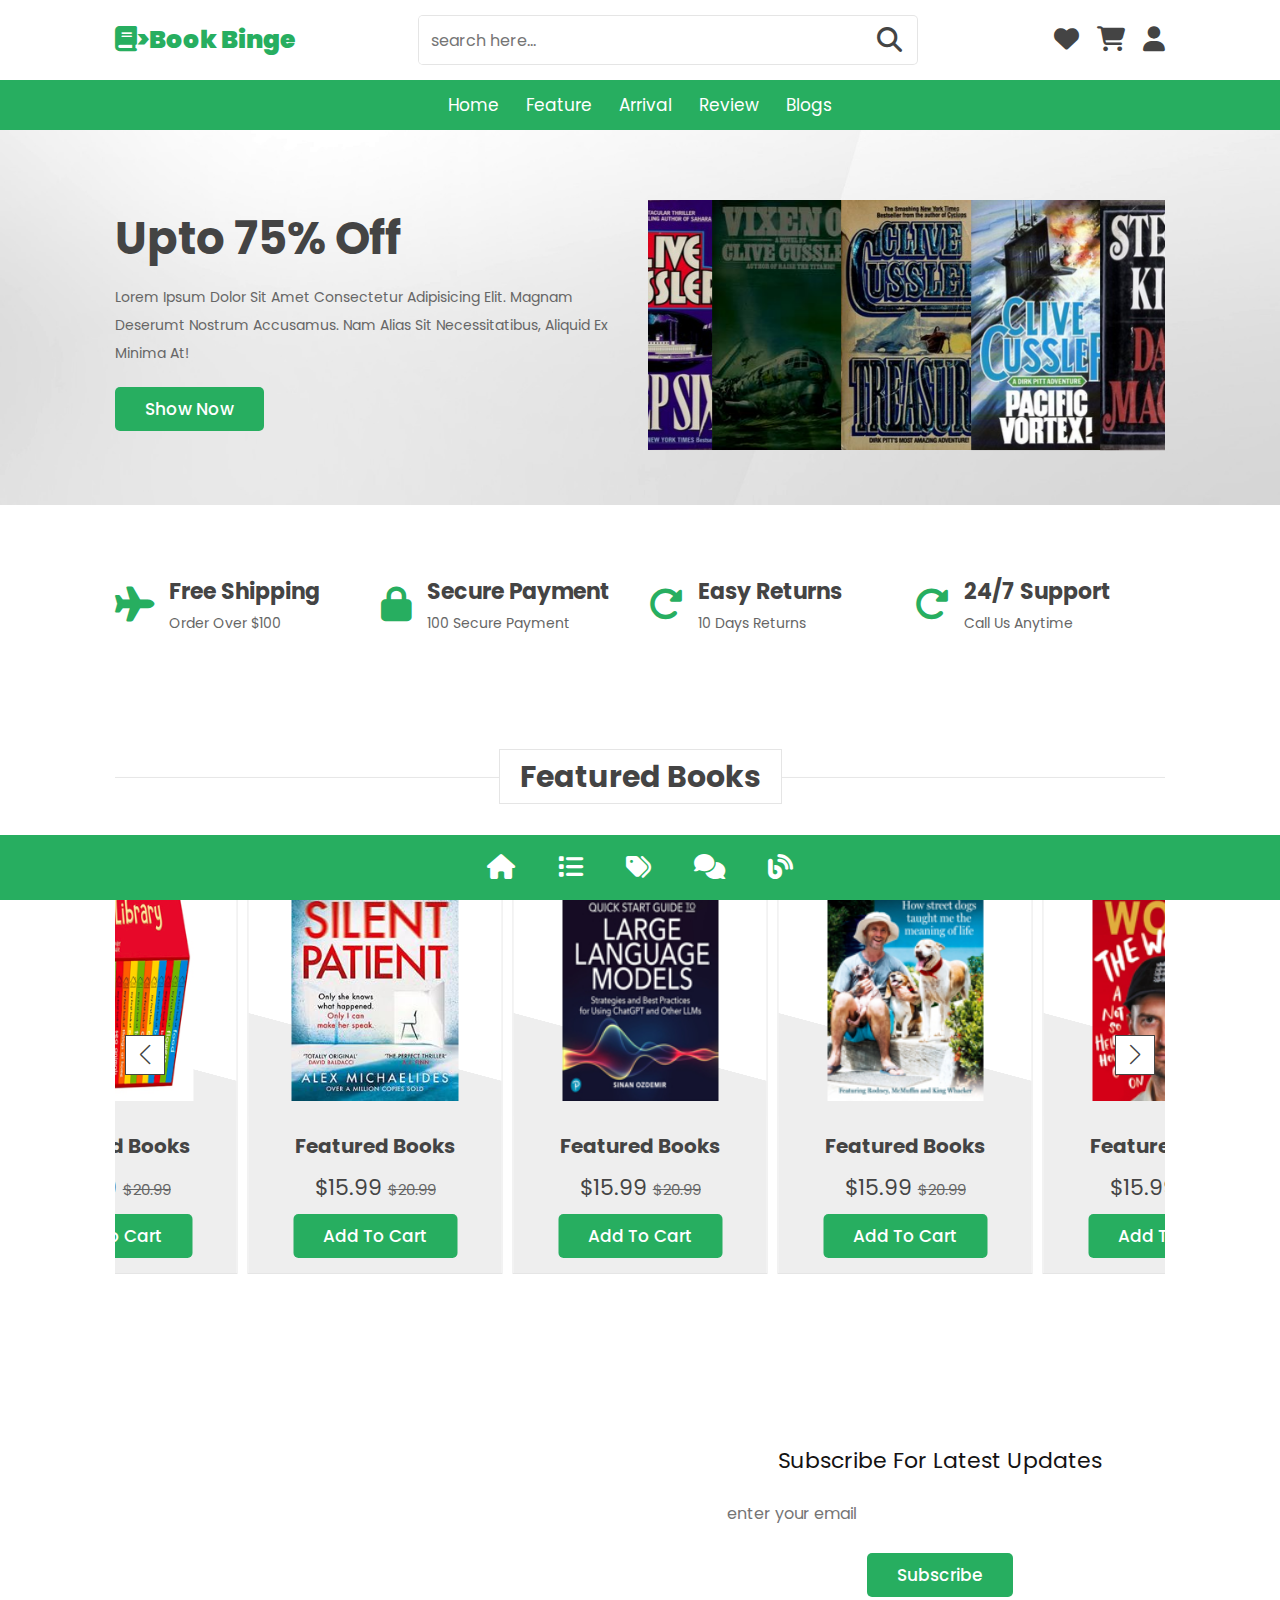
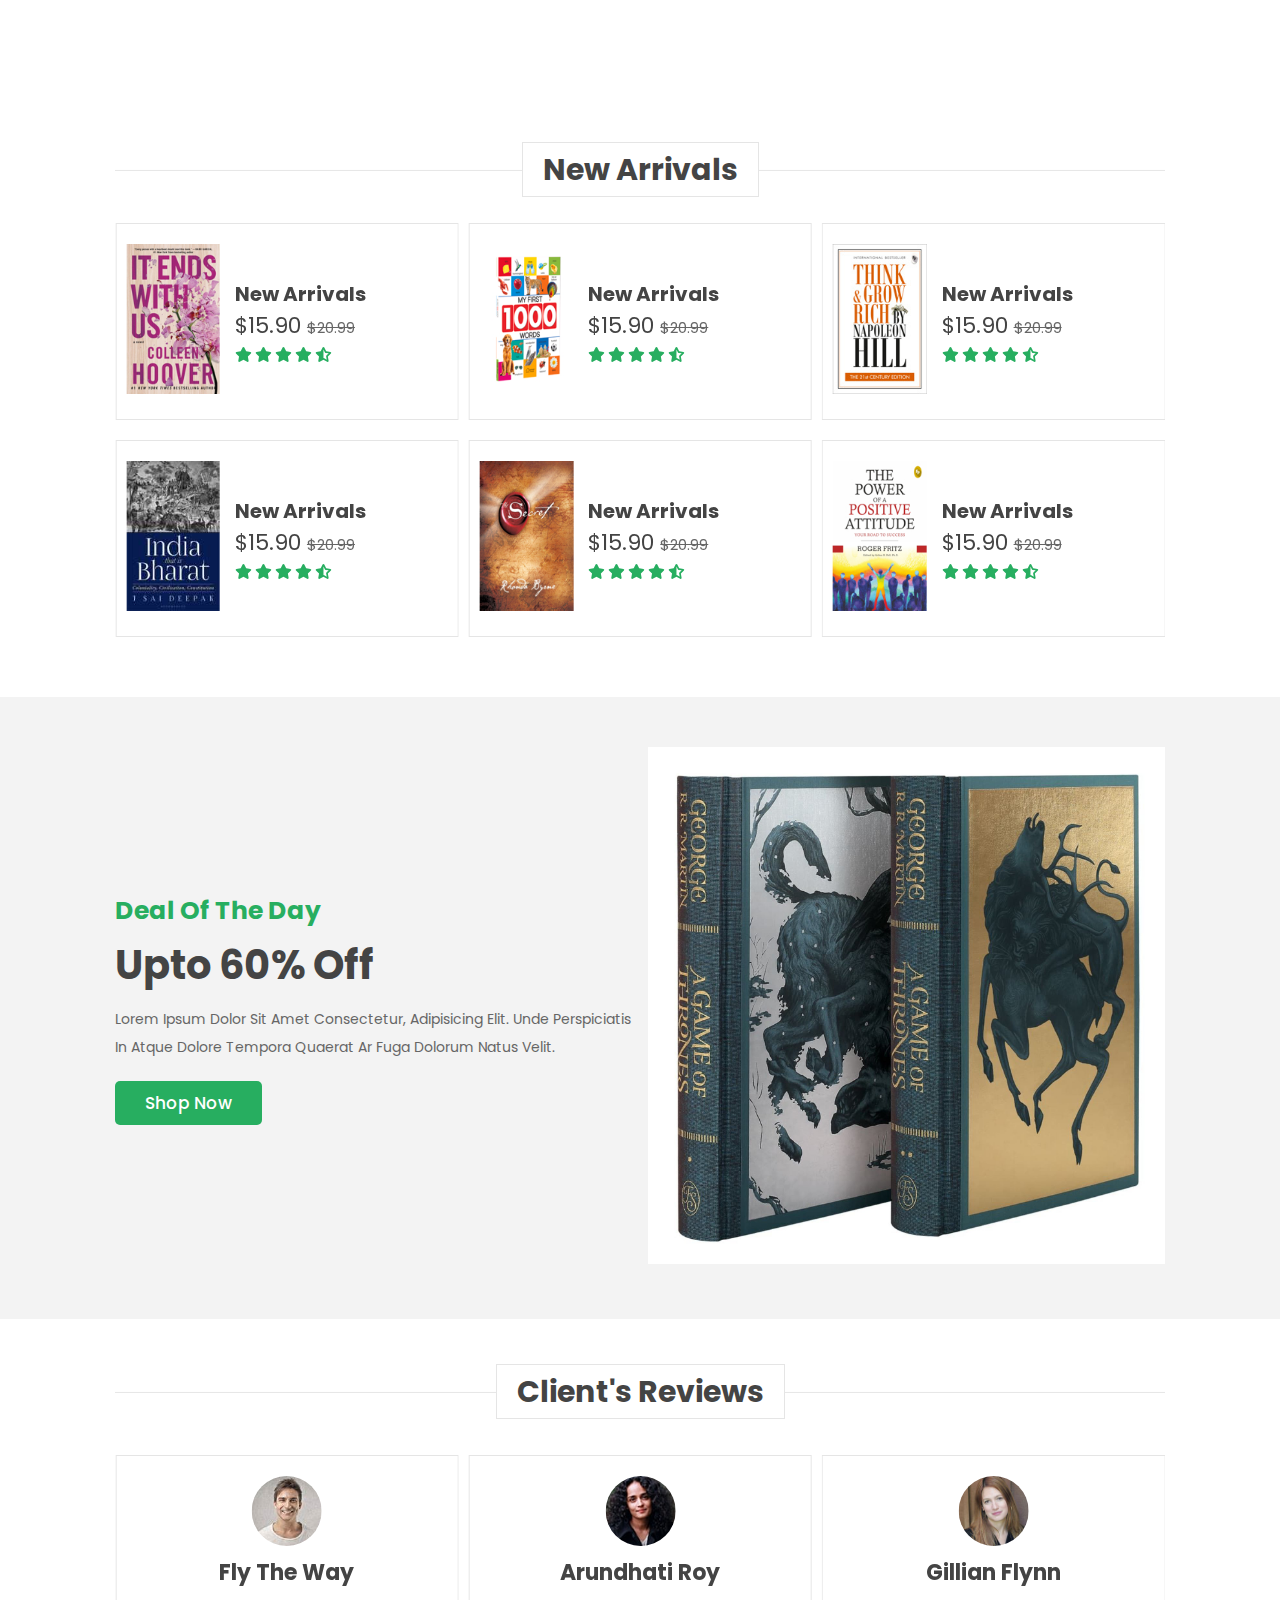
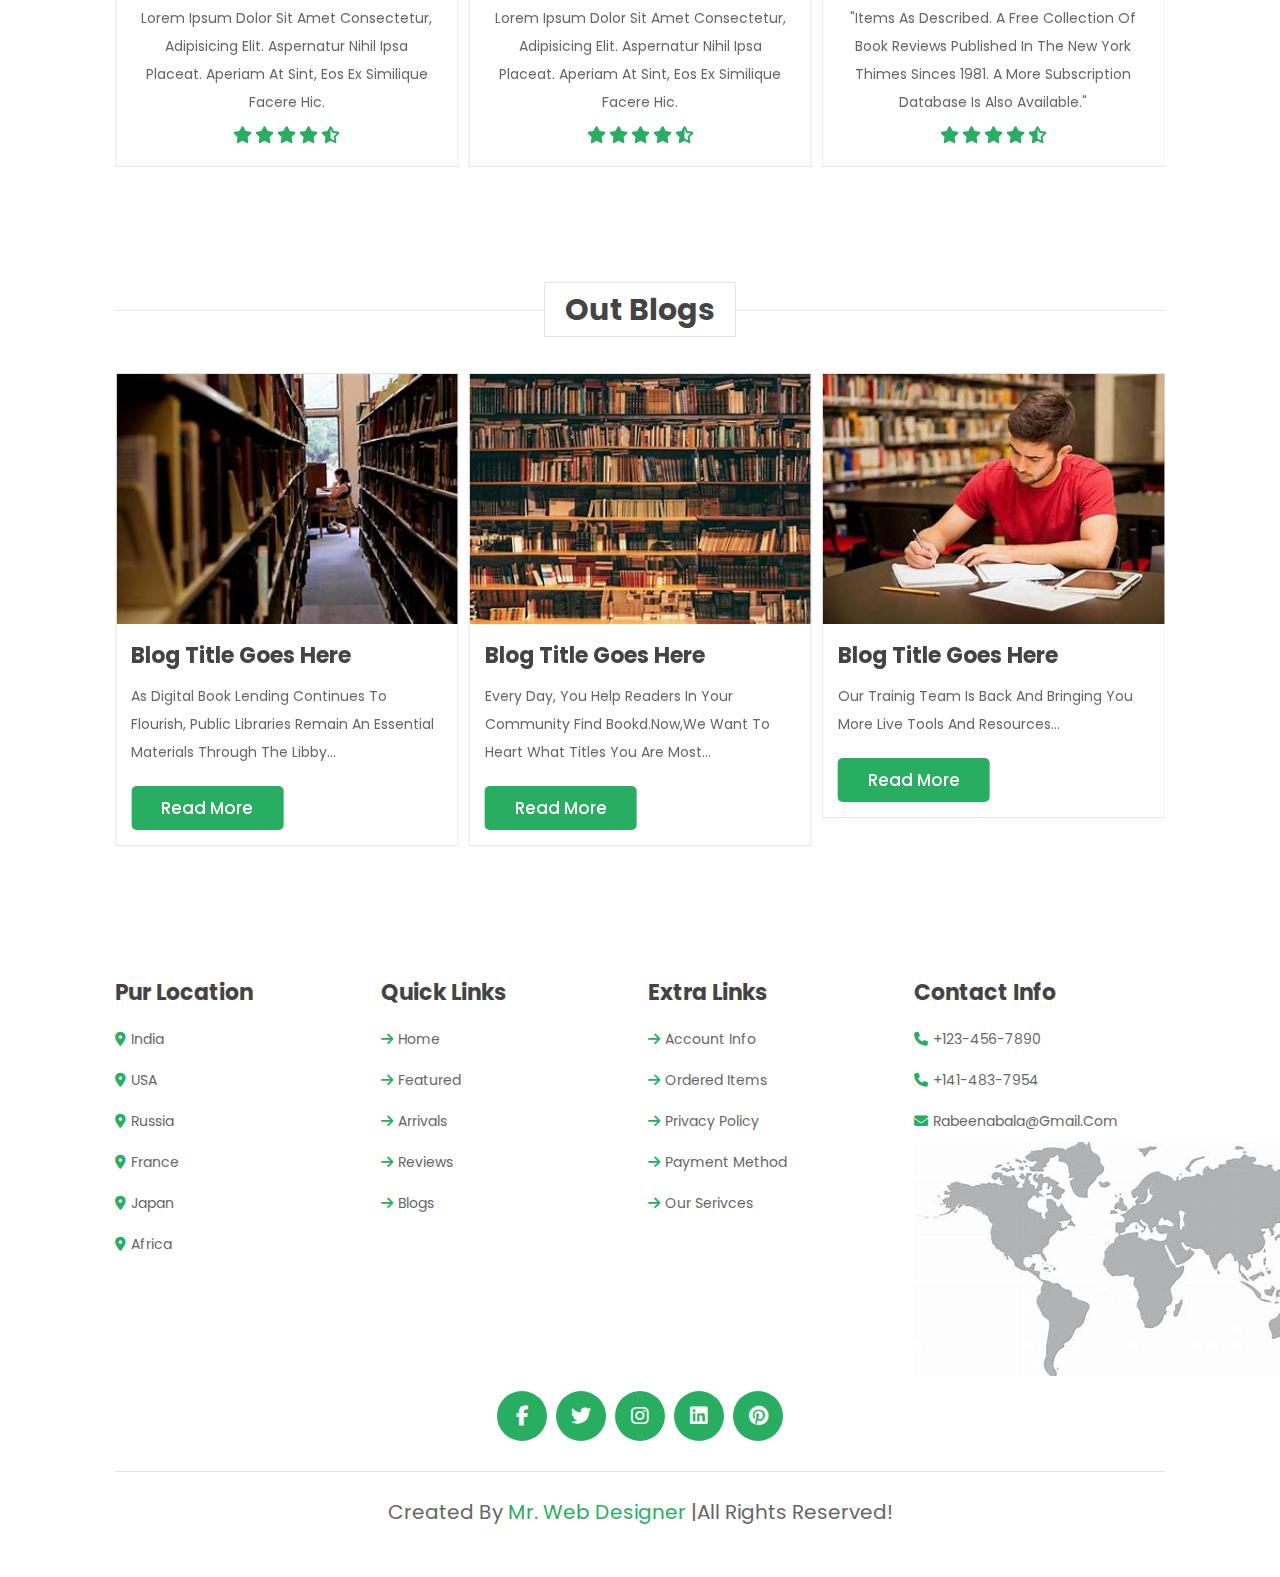
<file: Book website/index.html>
<!DOCTYPE html>
<html lang="en">
<head>
    <meta charset="UTF-8">
    <meta name="viewport" content="width=device-width, initial-scale=1.0">
    <title>Book website</title>
    <link rel="stylesheet" href="https://cdn.jsdelivr.net/npm/swiper@11/swiper-bundle.min.css"/>
    <link rel="stylesheet" href="./shopping.css">
    <link rel="stylesheet" href="//cdnjs.cloudflare.com/ajax/libs/font-awesome/6.5.1/css/all.min.css">
</head>
<body>
    <div class="scrollbox">
    <header class="header">
        <div class="header-1">
            <a href="#" class="logo"><i class="fas fa-book"><space>>Book Binge</space></i></a>
            <form action="" class="search-form">
            <input type="search" name="" placeholder="search here..." id="search-box">
            <label  id="search-box" class="fas fa-search"></label>
        </form>
        <div class="icons">
            <div id="search-btn" class="fas fa-search"></div>
           <a href="#" class="fas fa-heart"></a>
        <a href="#" class="fas fa-shopping-cart"></a>
     <div id="login-btn" class="fas fa-user"></div>
     
        </div>
        </div>

        <div class="header-2">
            <nav class="navbar">
                <a href="#home">Home</a>
                <a href="#featured">Feature</a>
                <a href="#arrivals">Arrival</a>
                <a href="#reviews">Review</a>
                <a href="#blogs">Blogs</a>
              </nav>
        </div>
 </header>

       <nav class=" bottom-navbar">
        <a href="#home" class="fas fa-home"></a>
        <a href="#feature" class="fas fa-list"></a>
        <a href="#arrival" class="fas fa-tags"></a>
        <a href="#review" class="fas fa-comments"></a>
        <a href="#blogs" class="fas fa-blog"></a>

    </nav>
    <div class="login-form-container">

        <div id="close-login-btn" class="fas fa-times"></div>


        <form action="">
            <h3>sign in</h3>
        <span>username</span>
        <input type="email" name=""class="box" placeholder="enter your email" id="">
        <span>password</span>
        <input type="email" name="" class ="box" placeholder="enter your password" id="">
        <div class="checkbox">
            <input type="checkbox" name="" id="remember-me">
            <label for="remember-me">remember me</label>
        </div>
        <input type="submit" value="sign in" class="btn">
        <p>forget password ? <a href="#">click here</a></p>
        <p>don't have an account ? <a href="#">create one</a></p>
        </form>
    </div>
    <section class="home" id="home">
        <div class="row">
            <div class="content">
                <h3>upto 75% off </h3>
                <p>Lorem ipsum dolor sit amet consectetur adipisicing elit. Magnam deserumt nostrum
                accusamus. Nam alias sit necessitatibus, aliquid ex minima at!
                </p>
                <a href="#" class="btn">show now</a>
            </div>
            <div class="swiper books-slider">
                <div class="swiper-wrapper">
            <a href="#" class="swiper-slide"><img src="./images/home 1.jpg" alt=""></a>
            <a href="#" class="swiper-slide"><img src="./images/home 2.jpg" alt=""></a>
            <a href="#" class="swiper-slide"><img src="./images/home3.jpg" alt=""></a>
            <a href="#" class="swiper-slide"><img src="./images/home4.jpg" alt=""></a>
            <a href="#" class="swiper-slide"><img src="./images/home 5.jpg" alt=""></a>
            <a href="#" class="swiper-slide"><img src="./images/home 6.jpg" alt=""></a>
        </div>  
    </div>
    </div>

    </section>

    <section class="icons-container">
        <div class="icons">
            <i class="fas fa-plane"></i>
            <div class="content">
            <h3>free shipping</h3>
            <p>order over $100</p>
        </div>
        </div>
        <div class="icons">
            <i class="fas fa-lock"></i>
            <div class="content">
            <h3>secure payment</h3>
            <p>100 secure payment</p>
        </div>
        </div>
        <div class="icons">
            <i class="fas fa-redo-alt"></i>
            <div class="content">
            <h3>easy returns</h3>
            <p>10 days returns</p>
        </div>
        </div>

        <div class="icons">
            <i class="fas fa-redo-alt"></i>
            <div class="content">
            <h3>24/7 support</h3>
            <p>call us anytime</p>
        </div>
        </div>
    </section>


    <section class="featured" id="featured">
           <h1 class="heading"><span>featured books</span></h1>
           <div class="swiper featured-slider">
            <div class="swiper-wrapper">
                <div class="swiper-slide box">
                    <div class="icons">
                        <a href="#" class="fas fa-search"></a>
                        <a href="#" class="fas fa-heart"></a>
                        <a href="#" class="fas fa-eye"></a>
                    </div>
                    <div class="image">
                        <img src="./images/featured book 1.jpg" alt="">
                    </div>
                    <div class="content">
                        <h3>featured books</h3>
                        <div class="price">$15.99 <span>$20.99</span></div>
                        <a href="#" class="btn">add to cart</a>
                    </div>
                </div>

                <div class="swiper-slide box">
                    <div class="icons">
                        <a href="#" class="fas fa-search"></a>
                        <a href="#" class="fas fa-heart"></a>
                        <a href="#" class="fas fa-eye"></a>
                    </div>
                    <div class="image">
                        <img src="./images/featured book 2.jpg" alt="">
                    </div>
                    <div class="content">
                        <h3>featured books</h3>
                        <div class="price">$15.99 <span>$20.99</span></div>
                        <a href="#" class="btn">add to cart</a>
                    </div>
                </div>

                <div class="swiper-slide box">
                    <div class="icons">
                        <a href="#" class="fas fa-search"></a>
                        <a href="#" class="fas fa-heart"></a>
                        <a href="#" class="fas fa-eye"></a>
                    </div>
                    <div class="image">
                        <img src="./images/feactured book 3.jpg" alt="">
                    </div>
                    <div class="content">
                        <h3>featured books</h3>
                        <div class="price">$15.99 <span>$20.99</span></div>
                        <a href="#" class="btn">add to cart</a>
                    </div>
                </div>

                <div class="swiper-slide box">
                    <div class="icons">
                        <a href="#" class="fas fa-search"></a>
                        <a href="#" class="fas fa-heart"></a>
                        <a href="#" class="fas fa-eye"></a>
                    </div>
                    <div class="image">
                        <img src="./images/feactured book 4.jpg" alt="">
                    </div>
                    <div class="content">
                        <h3>featured books</h3>
                        <div class="price">$15.99 <span>$20.99</span></div>
                        <a href="#" class="btn">add to cart</a>
                    </div>
                </div>

                <div class="swiper-slide box">
                    <div class="icons">
                        <a href="#" class="fas fa-search"></a>
                        <a href="#" class="fas fa-heart"></a>
                        <a href="#" class="fas fa-eye"></a>
                    </div>
                    <div class="image">
                        <img src="./images/feactured book 5.jpg" alt="">
                    </div>
                    <div class="content">
                        <h3>featured books</h3>
                        <div class="price">$15.99 <span>$20.99</span></div>
                        <a href="#" class="btn">add to cart</a>
                    </div>
                </div>

                <div class="swiper-slide box">
                    <div class="icons">
                        <a href="#" class="fas fa-search"></a>
                        <a href="#" class="fas fa-heart"></a>
                        <a href="#" class="fas fa-eye"></a>
                    </div>
                    <div class="image">
                        <img src="./images/feactured book6.jpg" alt="">
                    </div>
                    <div class="content">
                        <h3>featured books</h3>
                        <div class="price">$15.99 <span>$20.99</span></div>
                        <a href="#" class="btn">add to cart</a>
                    </div>
                </div>
                 
                <div class="swiper-slide box">
                    <div class="icons">
                        <a href="#" class="fas fa-search"></a>
                        <a href="#" class="fas fa-heart"></a>
                        <a href="#" class="fas fa-eye"></a>
                    </div>
                    <div class="image">
                        <img src="./images/feactured book 7.jpg" alt="">
                    </div>
                    <div class="content">
                        <h3>featured books</h3>
                        <div class="price">$15.99 <span>$20.99</span></div>
                        <a href="#" class="btn">add to cart</a>
                    </div>
                </div>

                <div class="swiper-slide box">
                    <div class="icons">
                        <a href="#" class="fas fa-search"></a>
                        <a href="#" class="fas fa-heart"></a>
                        <a href="#" class="fas fa-eye"></a>
                    </div>
                    <div class="image">
                        <img src="./images/feactured book 8.jpg" alt="">
                    </div>
                    <div class="content">
                        <h3>featured books</h3>
                        <div class="price">$15.99 <span>$20.99</span></div>
                        <a href="#" class="btn">add to cart</a>
                    </div>
                </div>

                <div class="swiper-slide box">
                    <div class="icons">
                        <a href="#" class="fas fa-search"></a>
                        <a href="#" class="fas fa-heart"></a>
                        <a href="#" class="fas fa-eye"></a>
                    </div>
                    <div class="image">
                        <img src="./images/feactued book 9.jpg" alt="">
                    </div>
                    <div class="content">
                        <h3>featured books</h3>
                        <div class="price">$15.99 <span>$20.99</span></div>
                        <a href="#" class="btn">add to cart</a>
                    </div>
                </div>

                <div class="swiper-slide box">
                    <div class="icons">
                        <a href="#" class="fas fa-search"></a>
                        <a href="#" class="fas fa-heart"></a>
                        <a href="#" class="fas fa-eye"></a>
                    </div>
                    <div class="image">
                        <img src="./images/feactured book 10.jpg" alt="">
                    </div>
                    <div class="content">
                        <h3>featured books</h3>
                        <div class="price">$15.99 <span>$20.99</span></div>
                        <a href="#" class="btn">add to cart</a>
                    </div>
                </div>

                <div class="swiper-slide box">
                    <div class="icons">
                        <a href="#" class="fas fa-search"></a>
                        <a href="#" class="fas fa-heart"></a>
                        <a href="#" class="fas fa-eye"></a>
                    </div>
                    <div class="image">
                        <img src="./images/feactured book 11.jpg" alt="">
                    </div>
                    <div class="content">
                        <h3>featured books</h3>
                        <div class="price">$15.99 <span>$20.99</span></div>
                        <a href="#" class="btn">add to cart</a>
                    </div>
                </div>


            </div>

            <div class="swiper-button-next"></div>
            <div class="swiper-button-prev"></div>
           </div>

    </section>

    <section class="newsletter">
        <form action="">
            <h3>subscribe for latest updates</h3>
            <input type="email" name="" placeholder="enter your email" id="" class="box">
            <input type="submit" value="subscribe" class="btn">
        </form>
    </section>

    <section class="arrivals" id="arrivals">
        <h1 class="heading"><span>new arrivals</span></h1>
        <div class=" swiper arrivals-slider">
            <div class="swiper-wrapper">
                <a href="#" class=" swiper-slide box">
                    <div class="image">
                        <img src="./images/new arrival 1.jpg" alt="">
                    </div>
                    <div class="content">
                        <h3>new arrivals</h3>
                        <div class="price">$15.90 <span>$20.99</span></div>
                        <div class="stars">
                            <i class="fas fa-star"></i>
                            <i class="fas fa-star"></i>
                            <i class="fas fa-star"></i>
                            <i class="fas fa-star"></i>
                            <i class="fas fa-star-half-alt"></i>
                        </div>
                    </div>
                </a>

                <a href="#" class=" swiper-slide box">
                    <div class="image">
                        <img src="./images/new arrival 2.jpg" alt="">
                    </div>
                    <div class="content">
                        <h3>new arrivals</h3>
                        <div class="price">$15.90 <span>$20.99</span></div>
                        <div class="stars">
                            <i class="fas fa-star"></i>
                            <i class="fas fa-star"></i>
                            <i class="fas fa-star"></i>
                            <i class="fas fa-star"></i>
                            <i class="fas fa-star-half-alt"></i>
                        </div>
                    </div>
                </a>

                <a href="#" class=" swiper-slide box">
                    <div class="image">
                        <img src="./images/new arrival 3.jpg" alt="">
                    </div>
                    <div class="content">
                        <h3>new arrivals</h3>
                        <div class="price">$15.90 <span>$20.99</span></div>
                        <div class="stars">
                            <i class="fas fa-star"></i>
                            <i class="fas fa-star"></i>
                            <i class="fas fa-star"></i>
                            <i class="fas fa-star"></i>
                            <i class="fas fa-star-half-alt"></i>
                        </div>
                    </div>
                </a>

                <a href="#" class=" swiper-slide box">
                    <div class="image">
                        <img src="./images/new arrival 4.jpg" alt="">
                    </div>
                    <div class="content">
                        <h3>new arrivals</h3>
                        <div class="price">$15.90 <span>$20.99</span></div>
                        <div class="stars">
                            <i class="fas fa-star"></i>
                            <i class="fas fa-star"></i>
                            <i class="fas fa-star"></i>
                            <i class="fas fa-star"></i>
                            <i class="fas fa-star-half-alt"></i>
                        </div>
                    </div>
                </a>

                <a href="#" class=" swiper-slide box">
                    <div class="image">
                        <img src="./images/new arrival 5.jpg" alt="">
                    </div>
                    <div class="content">
                        <h3>new arrivals</h3>
                        <div class="price">$15.90 <span>$20.99</span></div>
                        <div class="stars">
                            <i class="fas fa-star"></i>
                            <i class="fas fa-star"></i>
                            <i class="fas fa-star"></i>
                            <i class="fas fa-star"></i>
                            <i class="fas fa-star-half-alt"></i>
                        </div>
                    </div>
                </a>
            </div>
            </div>
            <div class=" swiper arrivals-slider">
                <div class="swiper-wrapper">
                    <a href="#" class=" swiper-slide box">
                        <div class="image">
                            <img src="./images/new arrival 8.jpg" alt="">
                        </div>
                        <div class="content">
                            <h3>new arrivals</h3>
                            <div class="price">$15.90 <span>$20.99</span></div>
                            <div class="stars">
                                <i class="fas fa-star"></i>
                                <i class="fas fa-star"></i>
                                <i class="fas fa-star"></i>
                                <i class="fas fa-star"></i>
                                <i class="fas fa-star-half-alt"></i>
                            </div>
                        </div>
                    </a>
    
                    <a href="#" class=" swiper-slide box">
                        <div class="image">
                            <img src="./images/new arrival 9.jpg" alt="">
                        </div>
                        <div class="content">
                            <h3>new arrivals</h3>
                            <div class="price">$15.90 <span>$20.99</span></div>
                            <div class="stars">
                                <i class="fas fa-star"></i>
                                <i class="fas fa-star"></i>
                                <i class="fas fa-star"></i>
                                <i class="fas fa-star"></i>
                                <i class="fas fa-star-half-alt"></i>
                            </div>
                        </div>
                    </a>
    
                    <a href="#" class=" swiper-slide box">
                        <div class="image">
                            <img src="./images/new arrival 10.jpg" alt="">
                        </div>
                        <div class="content">
                            <h3>new arrivals</h3>
                            <div class="price">$15.90 <span>$20.99</span></div>
                            <div class="stars">
                                <i class="fas fa-star"></i>
                                <i class="fas fa-star"></i>
                                <i class="fas fa-star"></i>
                                <i class="fas fa-star"></i>
                                <i class="fas fa-star-half-alt"></i>
                            </div>
                        </div>
                    </a>
    
                    <a href="#" class=" swiper-slide box">
                        <div class="image">
                            <img src="./images/new arrival 11.jpg" alt="">
                        </div>
                        <div class="content">
                            <h3>new arrivals</h3>
                            <div class="price">$15.90 <span>$20.99</span></div>
                            <div class="stars">
                                <i class="fas fa-star"></i>
                                <i class="fas fa-star"></i>
                                <i class="fas fa-star"></i>
                                <i class="fas fa-star"></i>
                                <i class="fas fa-star-half-alt"></i>
                            </div>
                        </div>
                    </a>
    
                    <a href="#" class=" swiper-slide box">
                        <div class="image">
                            <img src="./images/new arrival 12.jpg" alt="">
                        </div>
                        <div class="content">
                            <h3>new arrivals</h3>
                            <div class="price">$15.90 <span>$20.99</span></div>
                            <div class="stars">
                                <i class="fas fa-star"></i>
                                <i class="fas fa-star"></i>
                                <i class="fas fa-star"></i>
                                <i class="fas fa-star"></i>
                                <i class="fas fa-star-half-alt"></i>
                            </div>
                        </div>
                    </a>
                </div>
                </div>
                
                        
    </section>

    <section class="deal">
        <div class="content">
            <h3>deal of the day</h3>
            <h1>upto 60% off</h1>
            <p>Lorem ipsum dolor sit amet consectetur, adipisicing elit. Unde perspiciatis in atque
            dolore tempora quaerat ar fuga dolorum natus velit.</p>
            <a href="#" class="btn">shop now</a>
            
        </div>
        <div class="image">
            <img src="./images/offer.jpg" alt="">
        </div>
    </section>

    <section class="reviews" id="reviews">

        <h1 class="heading"><span>client's reviews</span></h1>
        <div class=" swiper reviews-slider">
            <div class="swiper-wrapper">
                <div class=" swiper-slide box">
                    <img src="./images/arundhati Roy review.jpg" alt="">
                    <h3>Arundhati Roy</h3>
                    <p>Lorem ipsum dolor sit amet consectetur, adipisicing elit. Aspernatur nihil
                    ipsa placeat. Aperiam at sint, eos ex similique facere hic.</p>
                    <div class="stars">
                        <i class="fas fa-star"></i>
                        <i class="fas fa-star"></i>
                        <i class="fas fa-star"></i>
                        <i class="fas fa-star"></i>
                        <i class="fas fa-star-half-alt"></i>
                        
                    
                    </div>
                    
                </div>

                <div class=" swiper-slide box">
                    <img src="./images/Gillian Flynn review.jpg" alt="">
                    <h3>Gillian Flynn</h3>
                    <p>"Items as described. A free collection of book reviews published in The New York
                        thimes sinces 1981. A more subscription database is also available."</p>
                    <div class="stars">
                        <i class="fas fa-star"></i>
                        <i class="fas fa-star"></i>
                        <i class="fas fa-star"></i>
                        <i class="fas fa-star"></i>
                        <i class="fas fa-star-half-alt"></i>
                         </div>
                    </div>

                    <div class=" swiper-slide box">
                        <img src="./images/reviews 2.jpg" alt="">
                        <h3>Nakul</h3>
                        <p>Lorem ipsum dolor sit amet consectetur, adipisicing elit. Aspernatur nihil
                        ipsa placeat. Aperiam at sint, eos ex similique facere hic.</p>
                        <div class="stars">
                            <i class="fas fa-star"></i>
                            <i class="fas fa-star"></i>
                            <i class="fas fa-star"></i>
                            <i class="fas fa-star"></i>
                            <i class="fas fa-star-half-alt"></i>
                            </div>
                         </div>

                         <div class=" swiper-slide box">
                            <img src="./images/reviews 4.jpg" alt="">
                            <h3>Golden</h3>
                            <p>Great and easy to use website. Reviews from the most recent 24 months 
                                are free online topics expected to interest spectrum of libraries.
                            </p>
                            <div class="stars">
                                <i class="fas fa-star"></i>
                                <i class="fas fa-star"></i>
                                <i class="fas fa-star"></i>
                                <i class="fas fa-star"></i>
                                <i class="fas fa-star-half-alt"></i>
                                  </div>
                            
                        </div>
                        <div class=" swiper-slide box">
                            <img src="./images/person 2.jpg" alt="">
                            <h3>Lucky 1984</h3>
                            <p>"Good and very easy to helpful,. Thanks for your site. Its look great.I will see if
                                it can be added at the next upgrade of the list-Lucky. "</p>
                            <div class="stars">
                                <i class="fas fa-star"></i>
                                <i class="fas fa-star"></i>
                                <i class="fas fa-star"></i>
                                <i class="fas fa-star"></i>
                                <i class="fas fa-star-half-alt"></i>
                                
                            
                            </div>
                            
                        </div>
                        <div class=" swiper-slide box">
                            <img src="./images/reviews 6.jpg" alt="">
                            <h3>Fly the way</h3>
                            <p>Lorem ipsum dolor sit amet consectetur, adipisicing elit. Aspernatur nihil
                            ipsa placeat. Aperiam at sint, eos ex similique facere hic.</p>
                            <div class="stars">
                                <i class="fas fa-star"></i>
                                <i class="fas fa-star"></i>
                                <i class="fas fa-star"></i>
                                <i class="fas fa-star"></i>
                                <i class="fas fa-star-half-alt"></i>
                                
                             </div>
                            
                        </div>
            </div>
        </div>
    </section>

       <section class="blogs" id="blogs">
        <h1 class="heading"><span>out blogs</span></h1>
        <div class=" swiper blogs-slider">
            <div class=" swiper-wrapper">
                <div class=" swiper-slide box">
                <div class="image">
                    <img src="./images/our blog 6.jpg" alt="">
                </div>
                <div class="content">
                       <h3>blog title goes here</h3>
                       <p>Every day, you help readers in your community find bookd.Now,we want to heart what titles you are most...</p>
                       <a href="#" class="btn">read more</a>
                </div>
            </div>

            <div class=" swiper-slide box">
                <div class="image">
                    <img src="./images/our blog 2.jpg" alt="">
                </div>
                <div class="content">
                       <h3>blog title goes here</h3>
                       <p>Our trainig team is back and bringing you more live tools and resources...</p>
                       <a href="#" class="btn">read more</a>
                </div>
            </div>

            <div class=" swiper-slide box">
                <div class="image">
                    <img src="./images/our blog 3.jpg" alt="">
                </div>
                <div class="content">
                       <h3>blog title goes here</h3>
                       <p>It's a new year as well as a new month, and we're rolling out a new feactures to celebrate...</p>
                       <a href="#" class="btn">read more</a>
                </div>
            </div>

            <div class=" swiper-slide box">
                <div class="image">
                    <img src="./images/our blog 4.jpg" alt="">
                </div>
                <div class="content">
                       <h3>blog title goes here</h3>
                       <p>Start the year off right by helping your community meet their New years's resolutions...</p>
                       <a href="#" class="btn">read more</a>
                </div>
            </div>

            <div class=" swiper-slide box">
                <div class="image">
                    <img src="./images/our blog 5.jpg" alt="">
                </div>
                <div class="content">
                       <h3>blog title goes here</h3>
                       <p>As digital book lending continues to flourish, public libraries remain an essential materials through the Libby... </p>
                       <a href="#" class="btn">read more</a>
                </div>
               </div>


            </div>
        </div>
       </section>

       <section class="footer">
        <div class="box-container">
            <div class="box">
                <h3>pur location</h3>
                <a href="#"><i class="fas fa-map-marker-alt"></i>India</a>
                <a href="#"><i class="fas fa-map-marker-alt"></i>USA</a>
                <a href="#"><i class="fas fa-map-marker-alt"></i>Russia</a>
                <a href="#"><i class="fas fa-map-marker-alt"></i>France</a>
                <a href="#"><i class="fas fa-map-marker-alt"></i>Japan</a>
                <a href="#"><i class="fas fa-map-marker-alt"></i>Africa</a>
            </div>

            <div class="box">
                <h3>quick links</h3>
                <a href="#"><i class="fas fa-arrow-right"></i>home</a>
                <a href="#"><i class="fas fa-arrow-right"></i>featured</a>
                <a href="#"><i class="fas fa-arrow-right"></i>arrivals</a>
                <a href="#"><i class="fas fa-arrow-right"></i>reviews</a>
                <a href="#"><i class="fas fa-arrow-right"></i>blogs</a>
                
            </div>

            <div class="box">
                <h3>extra links</h3>
                <a href="#"><i class="fas fa-arrow-right"></i>account info</a>
                <a href="#"><i class="fas fa-arrow-right"></i>ordered items</a>
                <a href="#"><i class="fas fa-arrow-right"></i>privacy policy</a>
                <a href="#"><i class="fas fa-arrow-right"></i>payment method</a>
                <a href="#"><i class="fas fa-arrow-right"></i>our serivces</a>
                
            </div>

            <div class="box">
                <h3>contact info</h3>
                <a href="#"><i class="fas fa-phone"></i>+123-456-7890</a>
                <a href="#"><i class="fas fa-phone"></i>+141-483-7954</a>
                <a href="#"><i class="fas fa-envelope"></i>rabeenabala@gmail.com</a>
                <img src="./images/map.jpg" class="map" alt="">
            </div>
        </div>

        <div class="share"> 
            <a href="#" class="fab fa-facebook-f"></a>
            <a href="#" class="fab fa-twitter"></a>
            <a href="#" class="fab fa-instagram"></a>
            <a href="#" class="fab fa-linkedin"></a>
            <a href="#" class="fab fa-pinterest"></a>
        </div>

        <div class="credit">created by <span>mr. web designer</span> |all rights reserved!</div>
       </section>

       

    <script src="https://cdn.jsdelivr.net/npm/swiper@11/swiper-bundle.min.js"></script>
    
    <script src="./shopping.js"></script>
</div>
</body>
</html>
</file>
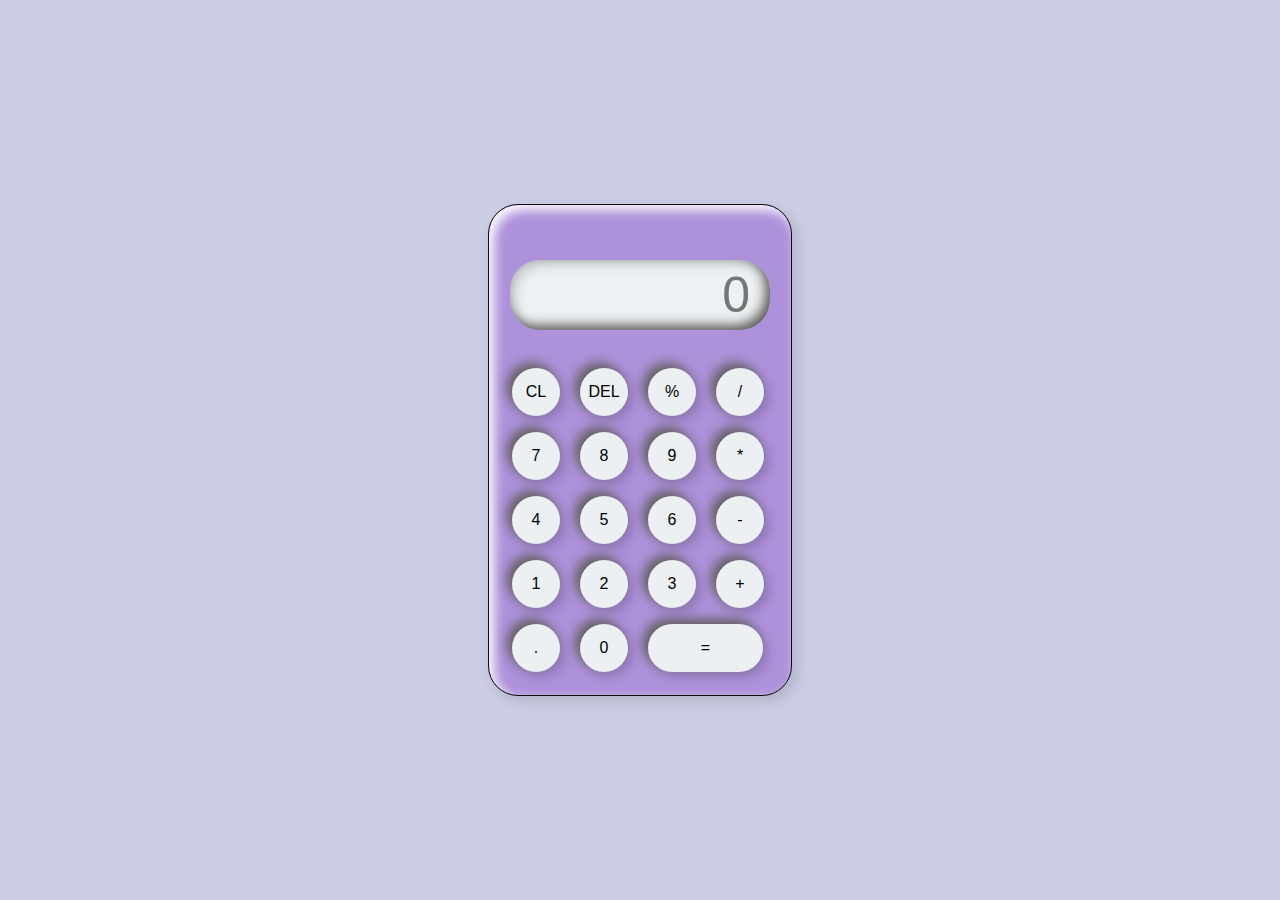
<file: Calculator/index.html>
<!DOCTYPE html>
<html lang="en">
<head>
    <meta charset="UTF-8">
    <meta name="viewport" content="width=device-width, initial-scale=1.0">
    <link rel="stylesheet" href="./Calculator.css">
    <title>Calculator</title>
</head>
<body>
    <div class="container">
        <div class="calculator">
            <input type="text" placeholder="0"id="output-Screen">
            <button onclick="clr()">CL</button>
            <button onclick="del()">DEL</button>
            <button onclick="display('%')">%</button>
            <button onclick="display('/')">/</button>
            <button onclick="display('7')">7</button>
            <button onclick="display('8')">8</button>
            <button onclick="display('9')">9</button>
            <button onclick="display('*')">*</button>
            <button onclick="display('4')">4</button>
            <button onclick="display('5')">5</button>
            <button onclick="display('6')">6</button>
            <button onclick="display('-')">-</button>
            <button onclick="display('1')">1</button>
            <button onclick="display('2')">2</button>
            <button onclick="display('3')">3</button>
            <button onclick="display('+')">+</button>
            <button onclick="display('.')">.</button>
            <button onclick="display('0')">0</button>
            <button onclick="Calculate()"class="equal">=</button>
        </div>
    </div> 
    <script>
        let outputScreen =document.getElementById("output-Screen")

        function display(num){
            outputScreen.value +=num
        }
        function Calculate(){
            try{
                outputScreen.value=eval(outputScreen.value);
            }
            catch(err)
            {
                alert("Invalid")
            }
        }
        function clr(){
            outputScreen.value =" ";
        }
        function del(){
            outputScreen.value= outputScreen.value.slice(0,-1);

        }
    </script>
</body>
</html>
</file>
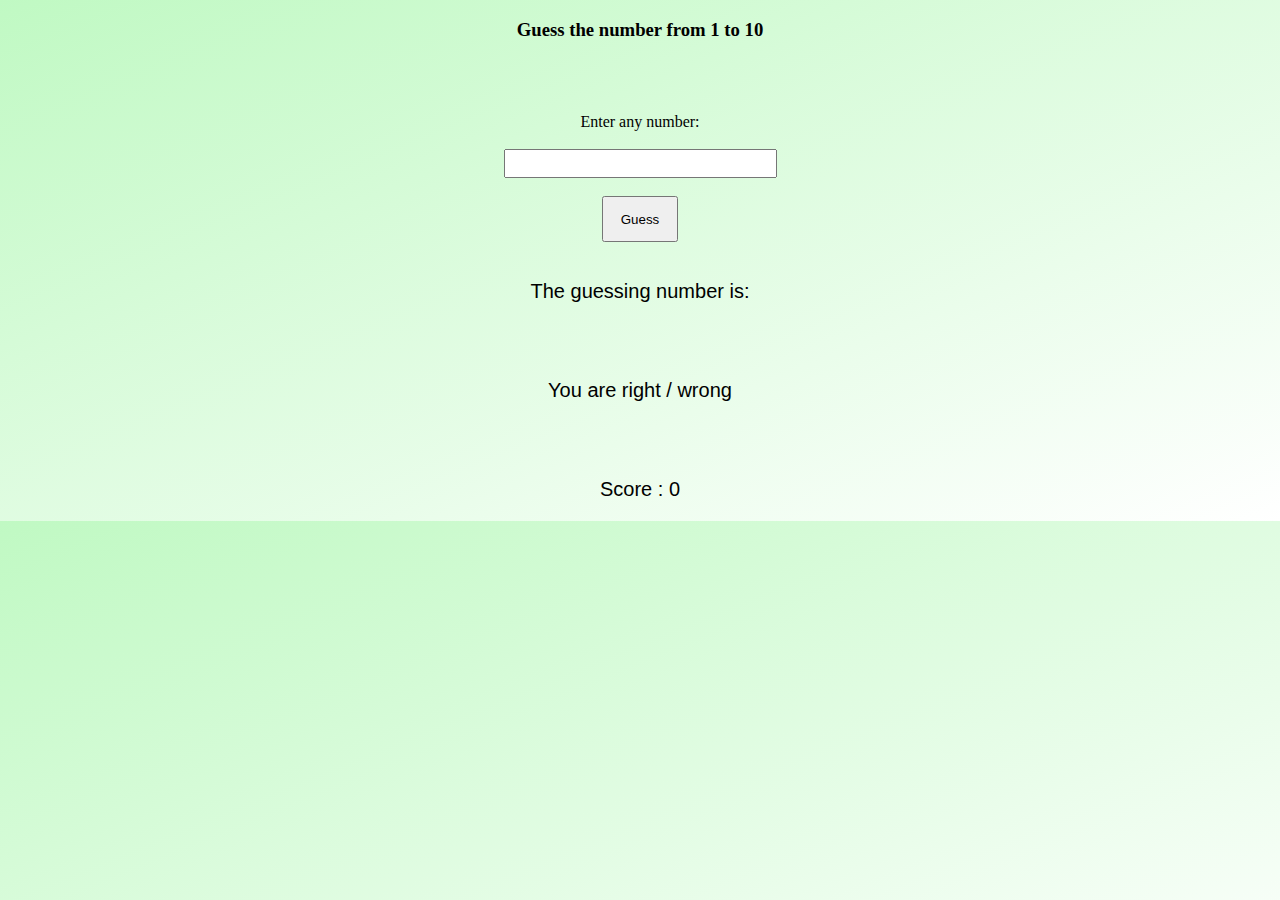
<file: Game/index.html>
<!DOCTYPE html>
<html lang="en">
<head>
    <meta charset="UTF-8">
    <meta name="viewport" content="width=device-width, initial-scale=1.0">
    <title>Document</title>
    <link rel="stylesheet" href="./game.css">
</head>
<body><h3>Guess the number from 1 to 10</h3><br><br><br>
    Enter any number:<br><br><input id="number"><br><br>
    <button onclick=guessTheNumber()>Guess</button><br><br>
    <p>The guessing number is:</p><p id="ans"></p><br><br>
    <p id="answer">You are right / wrong</p><br><br>
    <p id="score">Score : 0</p>


</body>
<script src="game.js">
    
</script>
</html>
</file>
<file: Book website/shopping.css>
@import url('https://fonts.googleapis.com/css2?family=Poppins:wght@100;300;400;500;600&display=swap');


:root{
    --green:#27ae60;
    --dark-color:#219150;
    --black:#444;
    --light-color:#666;
    --border:.1rem solid rgba(0,0,0,.1);
    --border-hover:.1rem solid var(--black);
    --box-shadow:0 .5rem 1rem rgba(0,0,0,.1);
}
*{
    font-family: 'Poppins', sans-serif;
    margin: 0;
    padding: 0;
    box-sizing: border-box;
    outline: none;
    border: none;
    text-decoration: none;
    text-transform: capitalize;
    transition: all .2s linear;
    transition: width none;
}
html{
    font-size: 62.5%;
    overflow: auto;
    scroll-padding-top: 5rem;
    scroll-behavior: smooth;
    scrollbar-width: normal;
    scrollbar-color: var(--green);
}
html::-webkit-scrollbar{
    width: 1rem;
}
html::-webkit-scrollbar--track{
   background:transparent ;
}
html::-webkit-scrollbar--thumb{
    background:var(--black) ;
 }

 section{
     padding: 5rem 9%;
 }

 .heading{
   text-align: center;
   margin-bottom: 2rem;
   position: relative;
 }
 .heading::before{
   content: '';
   position: absolute;
   top: 50%; left: 0;
   transform: translateY(-50%);
   width: 100%;
   height: .01rem;
   background: rgba(0,0,0,.1);
   z-index: -1;
 }

 .heading span{
   font-size: 3rem;
   padding: .5rem 2rem;
   color: var(--black);
   background: #fff;
   border: var(--border);
 }
 .btn{
   margin-top: 1rem;
   display: inline-block;
   padding:.9rem 3rem ;
   border-radius: .5rem;
   color: #fff;
   background: var(--green);
   font-size: 1.7rem;
   cursor: pointer;
   font-weight: 500;
 }
 .btn:hover{
   background: var(--dark-color);
 }
 .header .header-1{
    background: #fff;
    padding: 1.5rem 9%;
    display: flex;
    align-items: center;
    justify-content: space-between;

 }
 .header .header-1 .logo{
    font-size: 2.5rem;
    font-weight: bolder;
    color: var(--black);
 }
 .header .header-1 .logo i{
    color: var(--green);
 }
 .header .header-1 .search-form{
    width: 50rem;
    height: 5rem;
    border: var(--border);
    overflow: hidden;
    background: #fff;
    display: flex;
    align-items: center;
    border-radius: .5rem;
 }
 .header .header-1 .search-form input{
    font-size: 1.6rem;
    padding: 0 1.2rem;
    height: 100%;
    width: 100%;
    text-transform: none;
    color: var(--black);
 }
 .header .header-1 .search-form label{
    font-size: 2.5rem;
    padding-right: 1.5rem;
    color: var(--black);
 }
 .header .header-1 .search-form label:hover{
    color:var(--green)
 }
 .header .header-1 .icons div,
 .header .header-1 .icons a{
    font-size: 2.5rem;
    margin-left: 1.5rem;
    color: var(--black);
    cursor: pointer;
 }
 .header .header-1 .icons div:hover,
 .header .header-1 .icons a:hover{
    color: var(--green);

 }
 #search-btn{
   display: none;
 }
 .header .header-2{
    background: var(--green);
 }
.header .header-2 .navbar{
    text-align: center;
}
.header .header-2 .navbar a{
    color: #fff;
    display:inline-block ;
    padding: 1.2rem;
    font-size: 1.7rem;
}
.header .header-2 .navbar a:hover{
    background: var(--dark-color);
}
.header .header-2 .active{
   position: fixed;
   top: 0; left: 0; right: 0;
   z-index: 1000;
}
body{
   height: 300rem;
   
   
}
.bottom-navbar{
   text-align: center;
   background: var(--green);
   position: fixed;
   bottom: 0; left: 0; right: 0;
   z-index: 1000;
}
.bottom-navbar a{
   font-size: 2.5rem;
   padding: 2rem;
   color: #fff;

}
.bottom-navbar a:hover{
   background-color: var(--dark-color);
}
.login-form-container{
   display: flex;
   align-items: center;
   justify-content: center;
   background: rgba(255,255,255,.9);
   position: fixed;
   top: 0;right: -105%;
   z-index: 10000;
   height: 100%;
   width: 100%;
}
.login-form-container.active{
   right: 0;
}
.login-form-container form{
   background: #fff;
   border: var(--border);
   width: 40rem;
   padding: 2rem;
   box-shadow: var(--box-shadow);
   border-radius: .5rem;
   margin: 2rem;
}
.login-form-container form h3{
   font-size: 2.3rem;
   text-transform: uppercase;
   color: var(--black);
    text-align: center;
}
.login-form-container form span{
   display: block;
   font-size: 1.5rem;
   padding-top: 1rem;
}
.login-form-container form .box{
   width: 100%;
   margin: .7rem 0;
   font-size: 1.6rem;
   border: var(--border);
   border-radius: .5rem;
   padding:1rem 1.2rem ;
   color: var(--black);
   text-transform: none;
}
.login-form-container form .checkbox{
   display: flex;
   align-items: center;
   gap: .5rem;
   padding: 1rem 0;
}
.login-form-container form .checkbox label{
   font-size: 1.5rem;
   color: var(--light-color);
   cursor: pointer;
}
.login-form-container form .btn{
   text-align: center;
   width: 100%;
   margin: 1.5rem 0;
}
.login-form-container form p{
   padding-top: .8rem;
   color: var(--light-color);
   font-size: 1.5rem;
}
.login-form-container form p a{
   color: var(--green);
   text-decoration: underline;
}
.login-form-container #close-login-btn{
   position: absolute;
   top: 1.5rem;right: 2.5rem;
   font-size: 5rem;
   color: var(--black);
   cursor: pointer;
}
.home{
   background: url(./images/back.jpg);
   background-size: cover;
   background-position: center;
}
.home .row{
   display: flex;
   align-items: center;
   flex-wrap: wrap;
   gap: 1.5rem;
}
.home .row .content{
   flex: 1 1 42rem;
}
.home .row .books-slider{
   flex: 1 1 42rem;
   text-align: center;
   margin-top: 2rem;
}
.home .row .books-slider a img{
   height: 25rem;

}
.home .row .books-slider a:hover img{
   transform: scale(.9);
}
.home .row .books-slider.stand{
   width:100%;
   margin-top: -2rem;
   
}
.home .row .content h3{
   color: var(--black);
   font-size: 4.5rem;
}
.home .row .content p{
   color: var(--light-color);
   font-size: 1.4rem;
   line-height: 2;
   padding: 1rem 0;
}

.icons-container{
   display: grid;
   grid-template-columns: repeat(auto-fit, minmax(25rem, 1fr));
   gap: 1.5rem;
}
.icons-container .icons{
   display: flex;
   align-items: center;
   gap: 1.5rem;
   padding: 2rem 0;
}
.icons-container .icons i{
   font-size: 3.5rem;
   color: var(--green);
}
.icons-container .icons h3{
   font-size: 2.2rem;
   color: var(--black);
   padding-bottom: .5rem;
}
.icons-container .icons p{
   font-size: 1.4rem;
   color: var(--light-color);
  
}

.featured .featured-slider .box{
   width: 25rem;
   margin: 2rem 0;
   position: relative;
   overflow: hidden;
   border: var(--border);
   text-align: center;
}
.featured .featured-slider .box:hover{
   border: var(--border-hover);
}
.featured .featured-slider .box .image{
   padding: 1rem;
   background: linear-gradient(15deg, #eee 30%, #fff 30.1%);

}
.featured .featured-slider .box:hover .image{
   transform: translateY(6rem);
}
.featured .featured-slider .box .image img{
   height: 25rem;
}
.featured .featured-slider .box .icons{
   border-bottom: var(--border-hover);
   position: absolute;
   top: 0;left: 0; right: 0;
   background: #fff;
   z-index: 1;
   transform: translateY(-105%);
}
.featured .featured-slider .box:hover .icons{
   transform: translateY(0%);
}
.featured .featured-slider .box .icons a{
   color: var(--black);
   font-size: 2.2rem;
   padding:1.3rem 1.5rem;

}
.featured .featured-slider .box .icons a:hover{
   background: var(--green);
   color: #fff;
}
.featured .featured-slider .box .content{
   background: #eee;
   padding: 1.5rem;
}
.featured .featured-slider .box .content h3{
    font-size: 2rem;
    color: var(--black);
}
.featured .featured-slider .box .content .price{
   font-size: 2.2rem;
   color: var(--black);
   padding-top: 1rem;
}
.featured .featured-slider .box .content .price span{
   font-size: 1.5rem;
   color:var(--light-color);
   text-decoration: line-through;
}
.swiper-button-next,
.swiper-button-prev{
    border: var(--border-hover);
    height: 4rem;
    width: 4rem;
    color: var(--black);
    background: #fff;
}
.swiper-button-next::after,
.swiper-button-prev::after{
     font-size: 2rem;
}
.swiper-button-next:hover,
.swiper-button-prev:hover{
    background: var(--black);
    color: #fff;
}

.newsletter{
   background: url(./images/subscribe.jpg)no-repeat;
   background-size: cover;
   background-position: center;
   background-attachment: fixed;
}
.newsletter form{
   max-width: 45rem;
   margin-left: auto;
   text-align: center;
   padding: 5rem 0;
}
.newsletter form h3{
   font-size: 2.2rem;
   color: #141313;
   padding-bottom: .7rem;
   font-weight: normal;
}
.newsletter form .box{
   width: 100%;
   margin: .7rem 0;
   padding: 1rem 1.2rem;
   font-size: 1.6rem;
   color: var(--black);
   border-radius: .5rem;
   text-transform: none;
}

.arrivals .arrivals-slider .box{
   display: flex;
   align-items: center;
   gap: 1.5rem;
   padding: 2rem 1rem;
   border: var(--border);
   margin: 1rem 0;
}
.arrivals .arrivals-slider .box:hover{
   border: var(--border-hover);
}
.arrivals .arrivals-slider .box .image img{
   height: 15rem;

}
.arrivals .arrivals-slider .box .content h3{
   font-size: 2rem;
   color: var(--black);
}
.arrivals .arrivals-slider .box .content .price{
   font-size: 2.2rem;
   color: var(--black);
   padding-bottom: .5rem;
}
.arrivals .arrivals-slider .box .content .price span{
   font-size: 1.5rem;
   color: var(--light-color);
  text-decoration: line-through;
}
.arrivals .arrivals-slider .box .content .stars i{
   font-size: 1.5rem;
   color: var(--green);
}
.deal{
   background: #f3f3f3;
   display: flex;
   align-items: center;
   flex-wrap: wrap;
   gap: 1.5rem;
}
.deal .content{
   flex: 1 1 42rem;
}
.deal .image{
   flex: 1 1 42rem;
}
.deal .image img{
   width: 100%;
}
.deal .content h3{
   color: var(--green);
   font-size: 2.5rem;
   padding-bottom: .5rem;
}
.deal .content h1{
   color: var(--black);
   font-size: 4rem;
}
.deal .content p{
   padding: 1rem 0;
   color:var(--light-color);
   font-size: 1.4rem;
   line-height: 2;
}
.reviews .reviews-slider .box{
    
    border: var(--border);
    padding: 2rem;
    text-align: center;
    margin: 2rem 0;
}
.reviews .reviews-slider .box:hover{
   border: var(--border-hover);
}
.reviews .reviews-slider .box img{
   height: 7rem;
   width: 7rem;
   border-radius: 50%;
   object-fit: cover;
}
.reviews .reviews-slider .box h3{
     color: var(--black);
     font-size: 2.2rem;
     padding: .5rem 0;
}

.reviews .reviews-slider .box p{
   color: var(--light-color);
   font-size: 1.4rem;
   padding: 1rem 0;
   line-height: 2;
}
.reviews .reviews-slider .box .stars i{
   font-size: 1.7rem;
   color: var(--green);
}
.blogs .blogs-slider .box{
   margin: 2rem 0;
   border: var(--border);

} 
.blogs .blogs-slider .box:hover{
   border: var(--border-hover);
}
.blogs .blogs-slider .box .image{
   height: 25rem;
   width: 100%;
   overflow: hidden;
}
.blogs .blogs-slider .box .image img{
   height: 100%;
   width: 100%;
  object-fit: cover;
}
.blogs .blogs-slider .box:hover .image img{
   transform: scale(1.1);
}
.blogs .blogs-slider .box .content{
   padding: 1.5rem;
}
.blogs .blogs-slider .box .content h3{
   font-size: 2.2rem;
   color: var(--black);
  
}
.blogs .blogs-slider .box .content p{
   font-size: 1.4rem;
   color: var(--light-color);
   padding: 1rem 0;
   line-height: 2;
  
}

.footer .box-container{
   display: grid;
   grid-template-columns: repeat(auto-fit, minmax(25rem, 1fr));
   gap: 1.5rem;
}
.footer .box-container .box h3{
    font-size: 2.2rem;
    color: var(--black);
    padding: 1rem 0;
}
.footer .box-container .box a{
   display: block;
   font-size: 1.4rem;
   color: var(--light-color);
   padding: 1rem 0;
}
.footer .box-container .box a i{
   color: var(--green);
   padding-right: .5rem;
}
.footer .box-container .box a:hover i{
   padding-right: 2rem;
}
.footer .box-container .box map{
   width: 100%;
}
.footer .share {
   padding: 1rem 0;
   text-align: center;
}
.footer .share a{
   height: 5rem;
   width: 5rem;
   line-height: 5rem;
   font-size: 2rem;
   color: #fff;
   background: var(--green);
   margin: 0 .3rem;
   border-radius: 50%;
}
.footer .share a:hover{
   background: var(--black);
}
.footer .credit{
   border-top: var(--border);
   margin-top: 2rem;
   padding: 0 1rem;
   padding-top: 2.5rem;
   font-size: 2rem;
   color: var(--light-color);
   text-align: center;
}
.footer .credit span{
   color: var(--green);
}















































@media (max-width:991px){

   html{
      font-size: 55%;
      
  }
  .header .header-1{
   padding: 2rem;
  }
  section{
   padding: 3rem 2rem;
}
}
@media (max-width:768px){

   html{
      scroll-padding-top: 0;
   }

   body{
      padding-bottom: 6rem;
   }
   .header .header-2{
      display: none;
   }
   .bootom-navbar{
       display: block;
   }


   #search-btn{
      display: inline-block;
    }
   .header .header-1{
      box-shadow: var(--box-shadow);
      position: relative;
   }
   .header .header-1 .search-form{
      position: absolute;
      top: -115%; right: 2rem;
      width: 90%;
      box-shadow: var(--box-shadow);
   }
   .header .header-1 .search-form.active{
      top: 115%;
   }
   .home .row .content {
      text-align: center;
   }
   .home .row .content h3{
      font-size: 3.5rem;
   }
   .newsletter{
      background-position: right;
   }
   .newsletter form{
      margin-left: 0;
      max-width: 100%;
   }

}

@media (max-width:450px){

   html{
      font-size: 50%;
      
  }
  
}
</file>
<file: Calculator/Calculator.css>
*{
    margin: 0px;
    padding: 0px;
    box-sizing: border-box;
    background-color:rgb(202, 205, 227) ;
    font-family: sans-serif;
    outline: none;
}
.container{
    height: 100vh;
    display: flex;
    justify-content: center;
    align-items: center;
}
.calculator{
    border: 1px solid rgb(14, 13, 13);
    background-color: rgb(174, 145, 219);
    padding: 15px;
    border-radius: 30px;
    box-shadow:inset 5px 5px 12px #ffffff,
                     5px 5px 12px rgba(56, 54, 54, 0.16);
    display: grid;
    grid-template-columns: repeat(4,68px);

}
input{
    grid-column: span 4;
    height: 70px;
    width: 260px;
    background-color: #eef1f3;
    box-shadow: inset -5px -5px 12px #605e5e,
                inset 5px 5px 12px rgba(0,0,0,.16);
    border: none;
    border-radius: 30px;
    color: rgb(70,70,70);
    font-size: 50px;
    text-align: end;
    margin: auto;
    margin-top: 40px;
    margin-bottom: 30px;
    padding: 20px;
}
button{
    height: 48px;
    width: 48px;
    background-color: #ecf0f3;
    box-shadow: -5px -5px 12px #605e5e,
                 5px 5px 12px rgba(0,0,0,.16);
            
    border: none;
    border-radius: 50%;
    margin: 8px;
    font-size: 16px;

}
.equal{
    width: 115px;
    border-radius: 40px;
    background:#ecf0f3 ;
    box-shadow: -5px -5px 12px #605e5e,
                 5px 5px 12px rgba(0,0,0,.16);
    
}
</file>
<file: Game/game.css>
*{
    box-sizing: border-box;
    scroll-behavior: smooth;
    text-align: center;
}
body{
    background-image:linear-gradient(to bottom right,rgb(192, 249, 195),white) ;
    background-size: cover;
}
#heading{
    font-family: Cambria, Cochin, Georgia, Times, 'Times New Roman', serif;
    font-size: 34px;
    text-align: center;
    letter-spacing: 4px;
}
#para1,p{
    font-size: 20px;
    font-family: Verdana, Geneva, Tahoma, sans-serif;
}
#number{
    font-size: 20px;
}
button{
    width: 76px;
    height: 46px;
}
button:hover{
   background-color: rgb(227, 183, 225);
}
div{
    height: 850px;
    width: auto;
}
</file>
